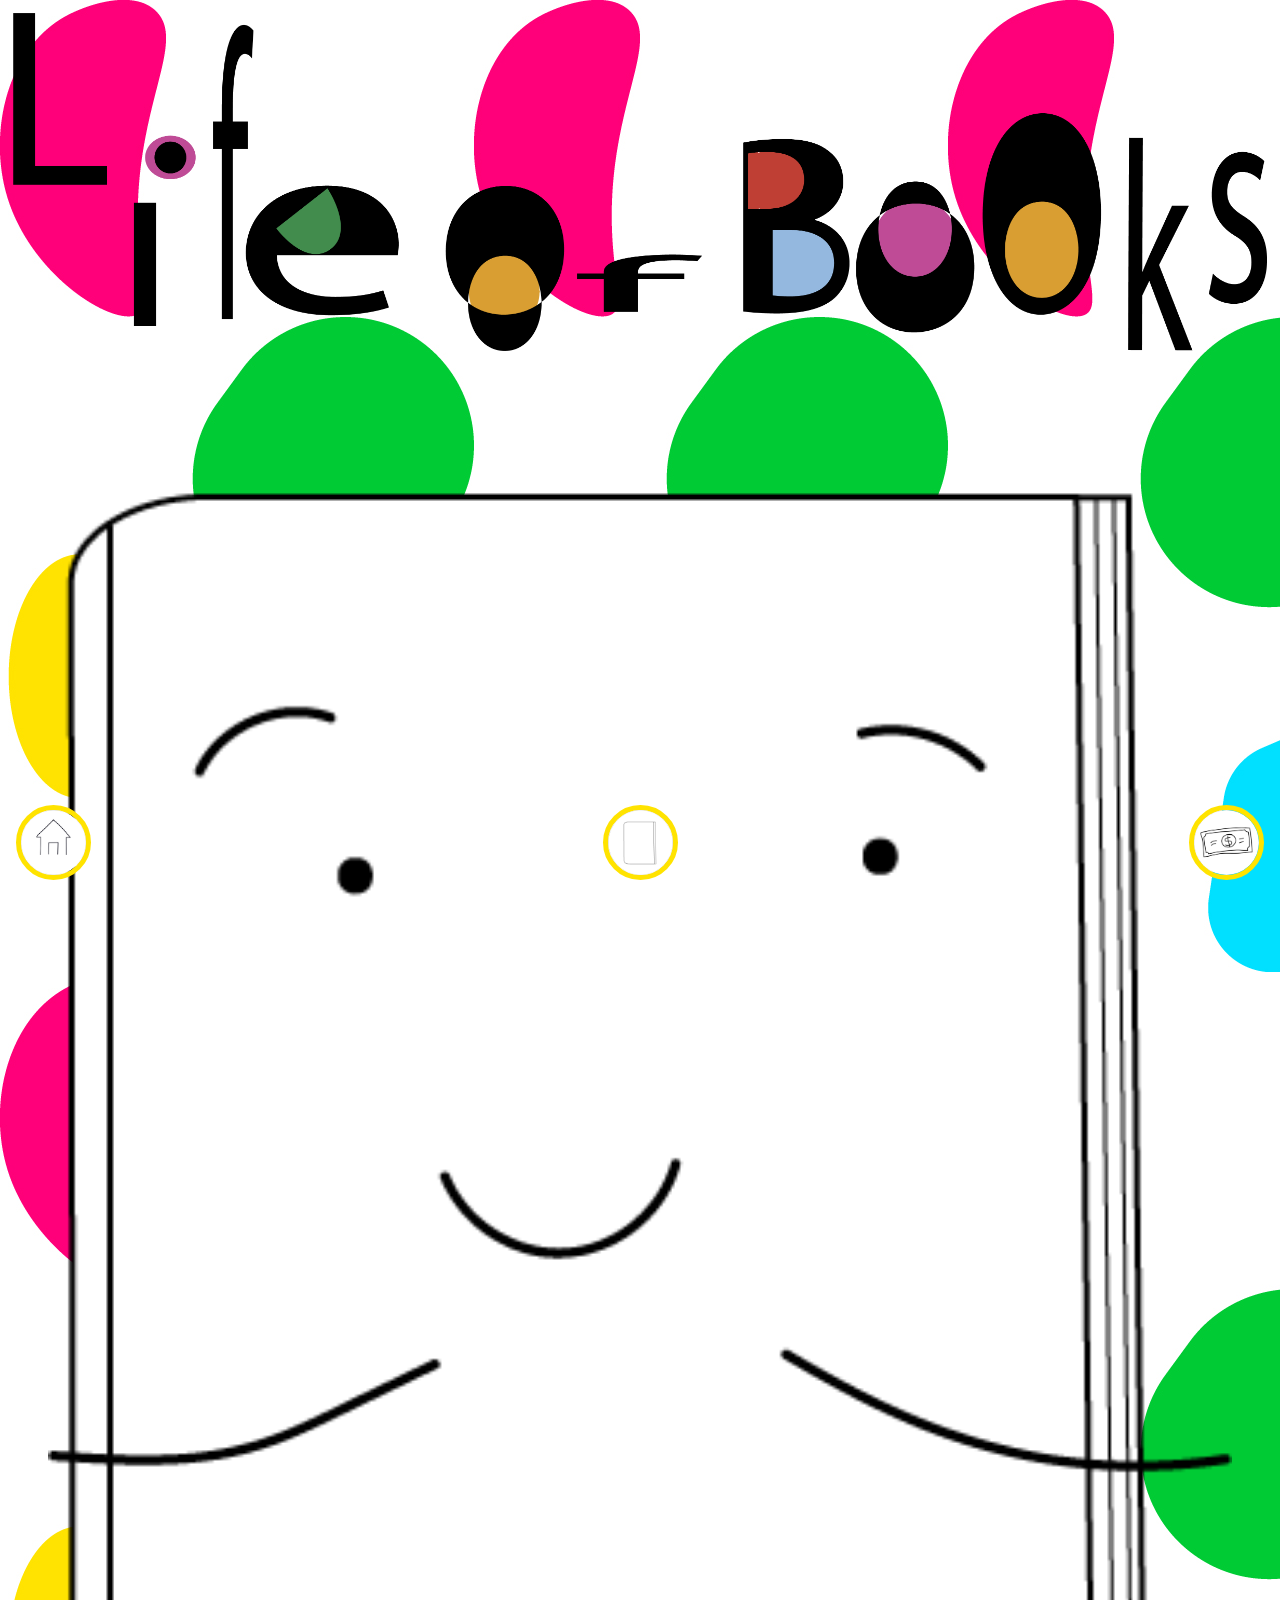
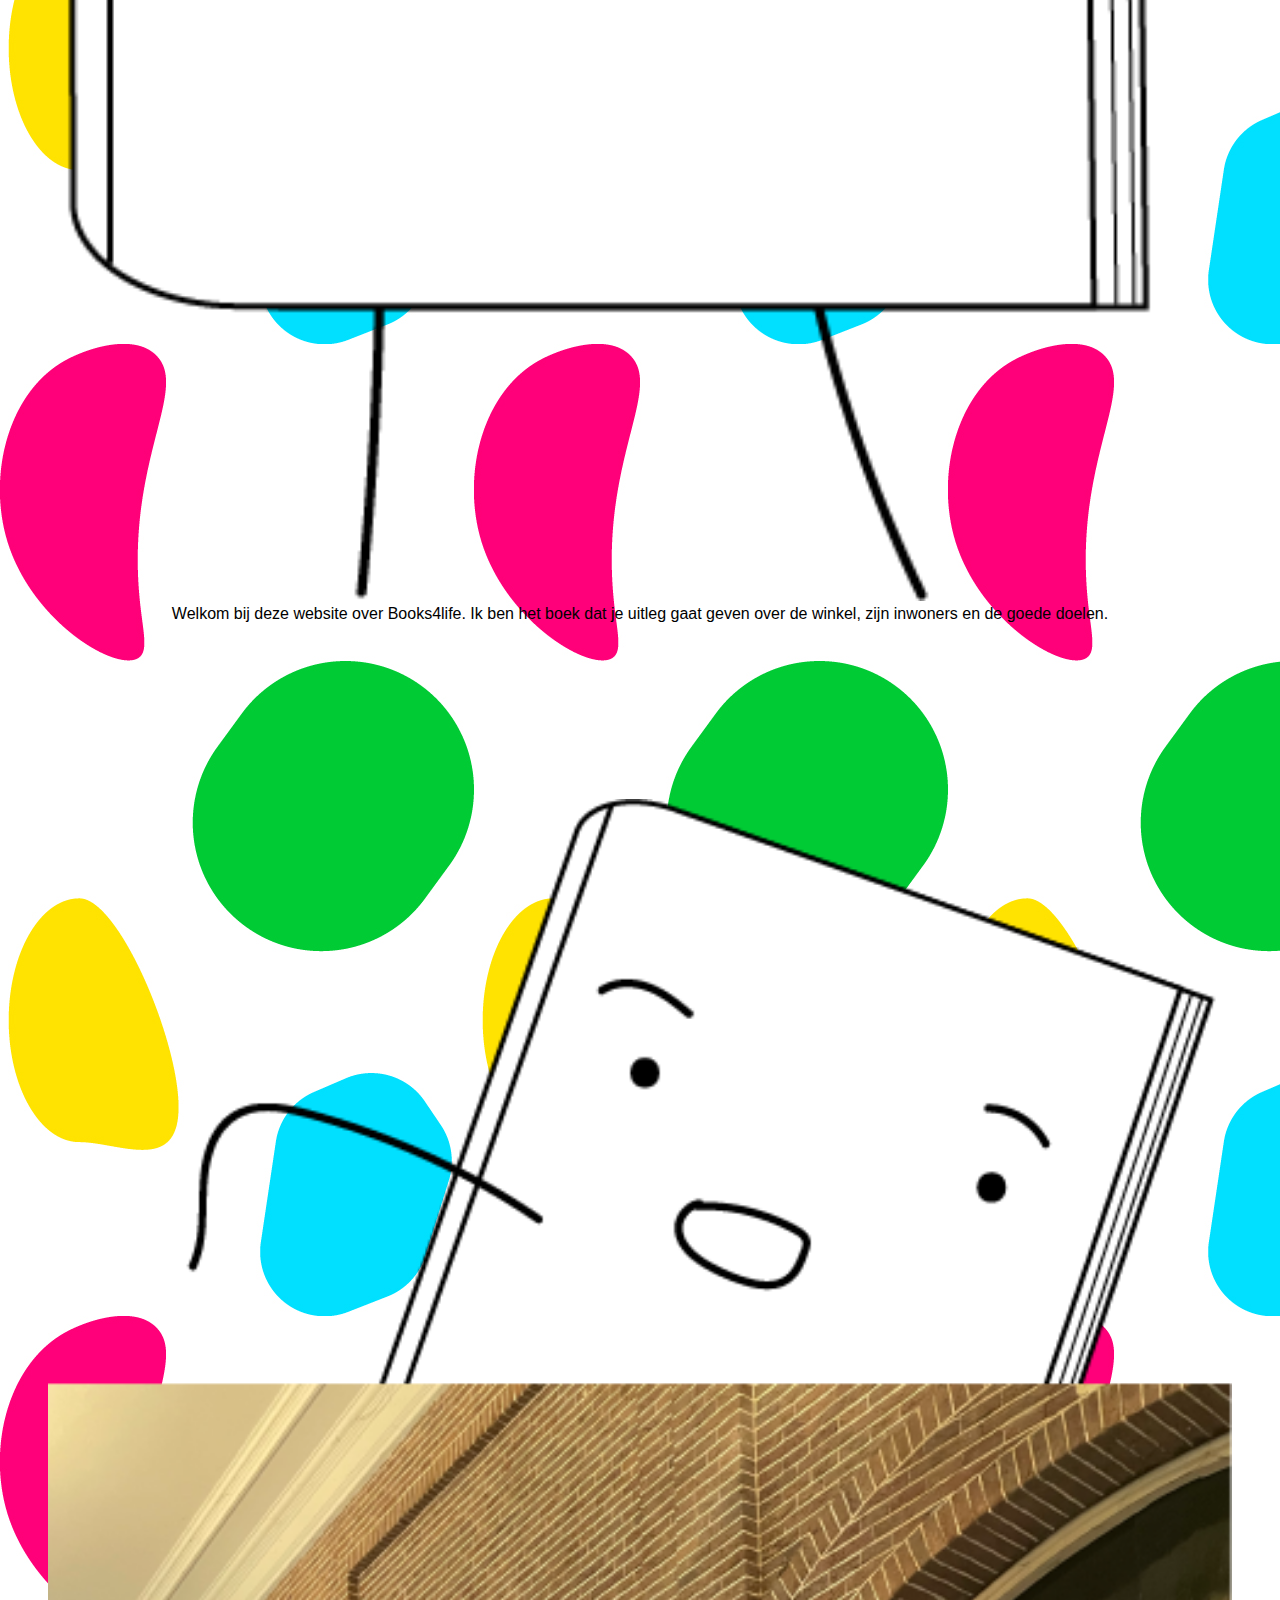
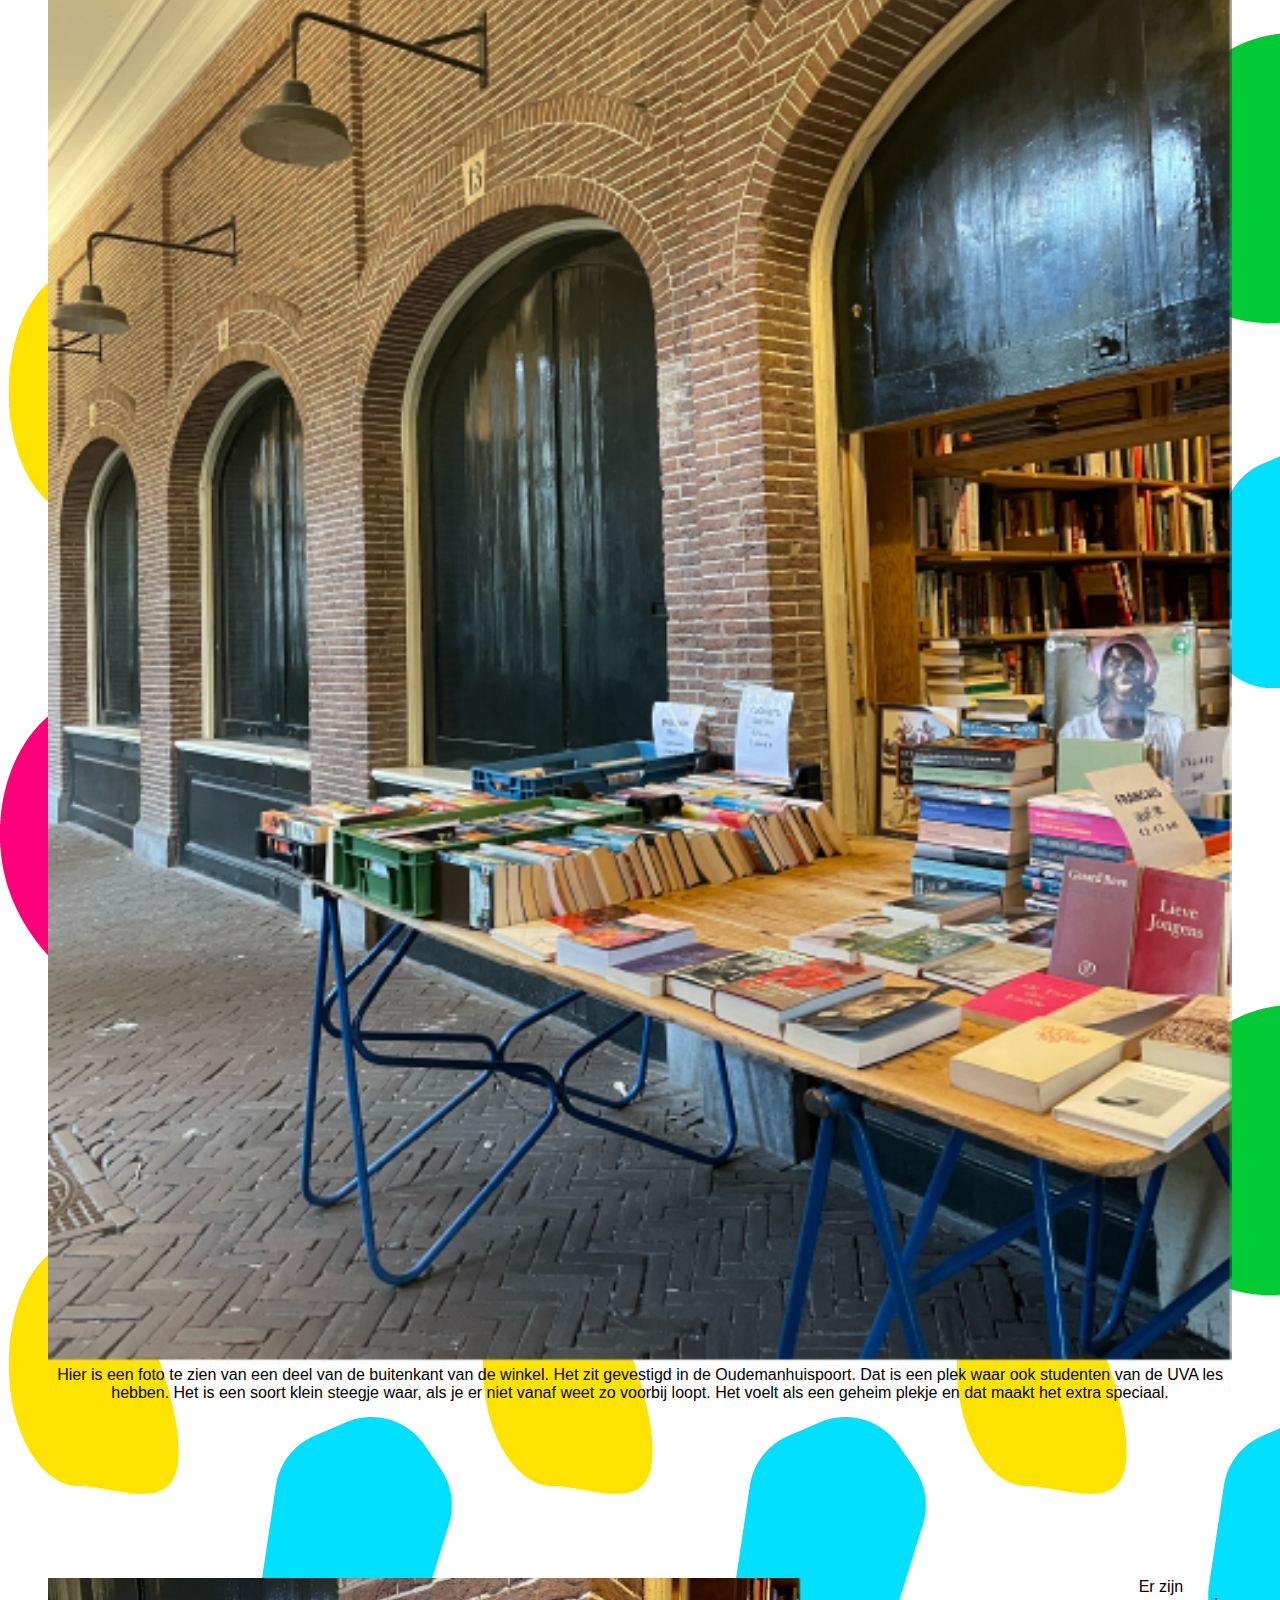
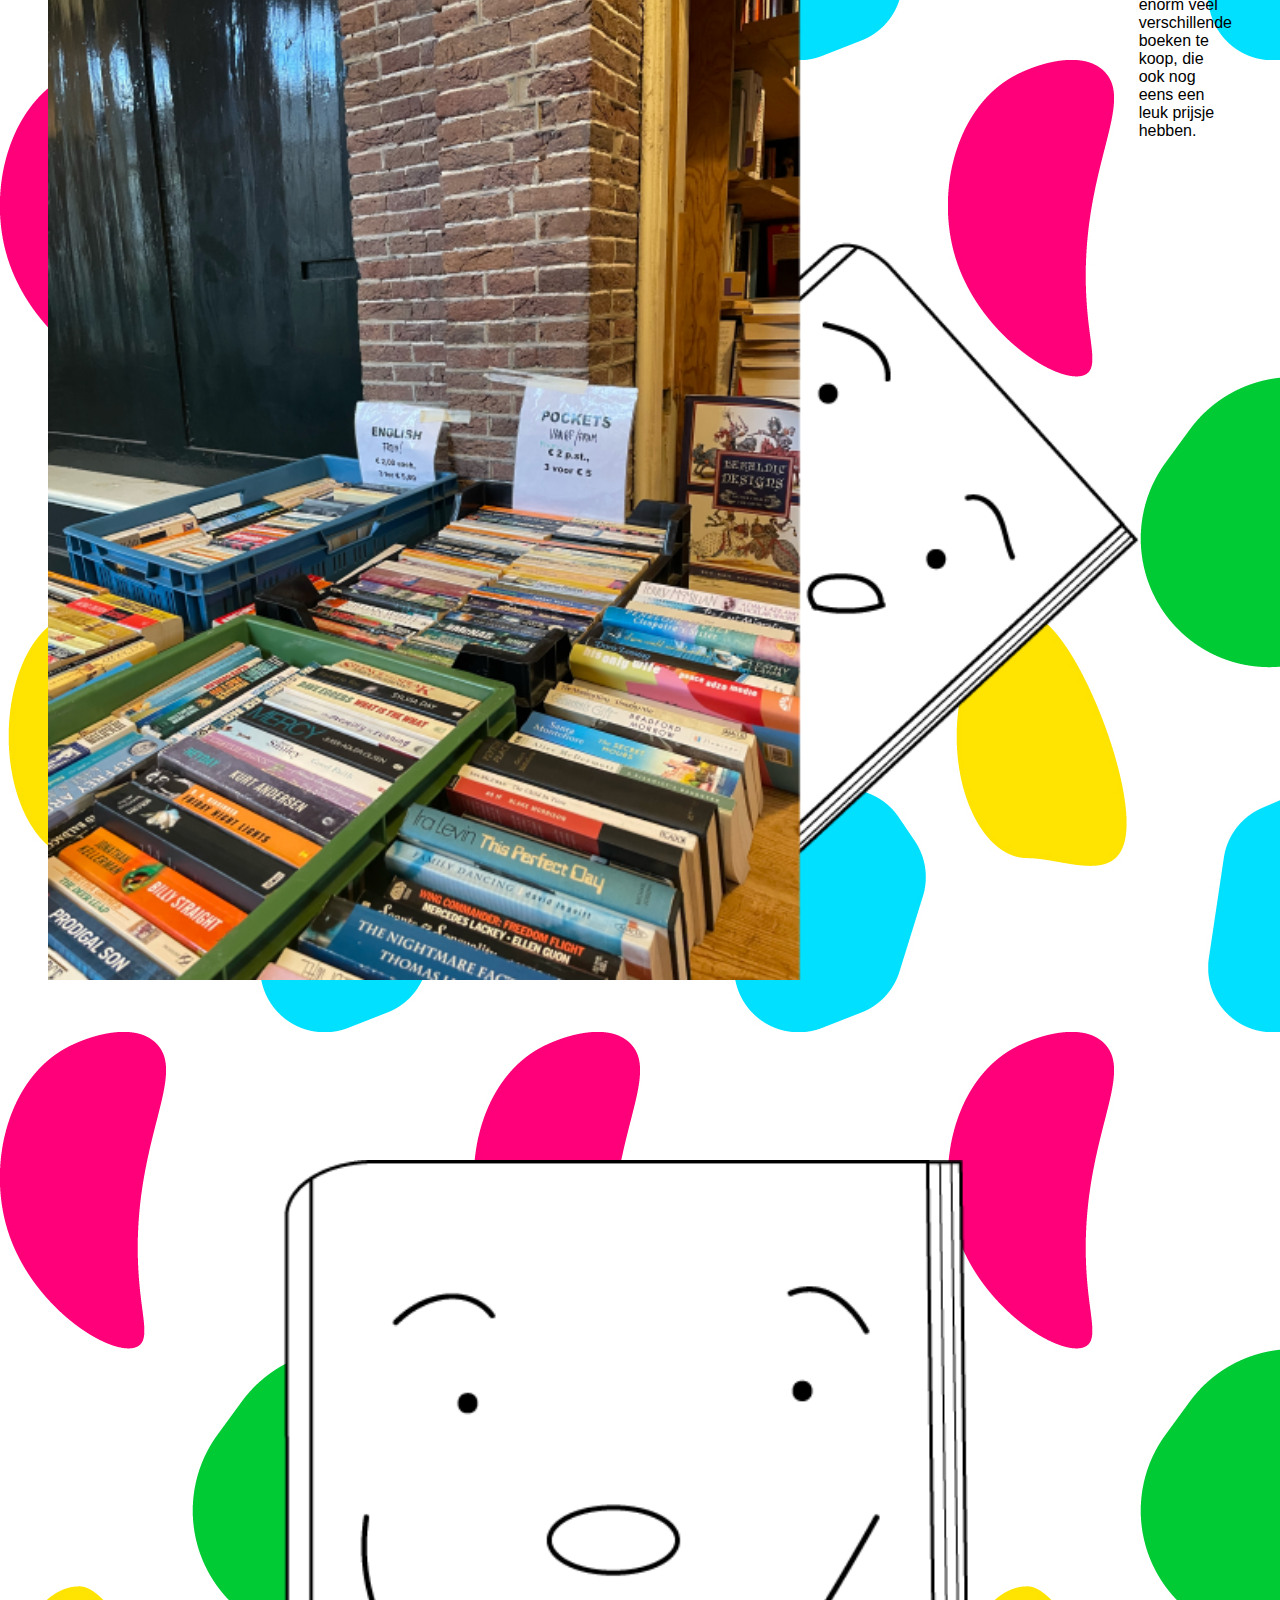
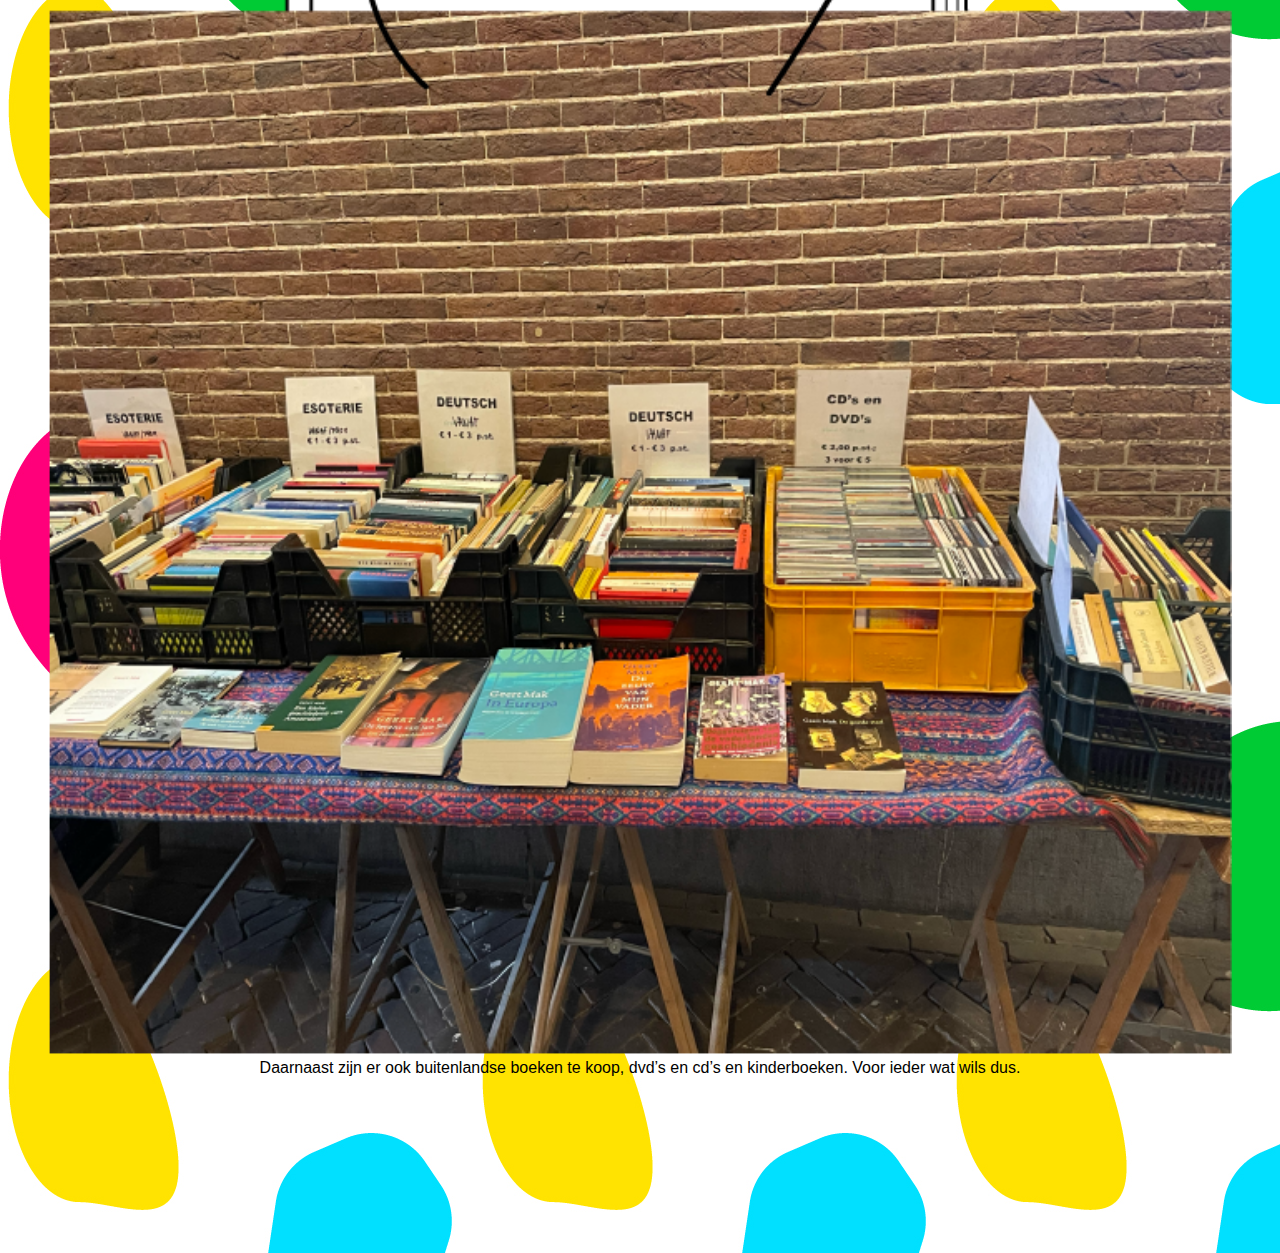
<file: index.html>
<!DOCTYPE html>
<html lang="nl">
<head>
    <meta charset="UTF-8">
    <meta name="viewport" content="width=device-width, initial-scale=1.0">
    <title>LifeofBooks</title>
    <link rel="stylesheet" href="style.css">
</head>
<body>
    <header>
        <h1><img src="images/titel-logo.png" alt="Hier is een speelse illustratie te zien waar 'Life of Books' te zien is."></h1>
    </header>
    <main>
        <section>
            <figure>
                <img src="images/welkom-illustratie.png" alt="Hier is een geïllustreerd boek te zien met een glimlachend gezicht en twee armen voor zn wangen.">
                <figcaption>
                    Welkom bij deze website over Books4life. Ik ben het boek dat je uitleg gaat geven over de winkel, zijn inwoners en de goede doelen.
            </figcaption>
            </figure>
        </section>
        <section>
            <figure>
                <img src="images/foto-met-boek-die-naar-beneden-wijst.png" alt="Hier is een gedeelte van de boekenwinkel te zien op een foto, boven de foto hangt een geïllustreerd boek die naar beneden wijst.">
                <figcaption>
                    Hier is een foto te zien van een deel van de buitenkant van de winkel. 
                    Het zit gevestigd in de Oudemanhuispoort. Dat is een plek waar ook studenten van de UVA les hebben. 
                    Het is een soort klein steegje waar, als je er niet vanaf weet zo voorbij loopt. 
                    Het voelt als een geheim plekje en dat maakt het extra speciaal.
                </figcaption>
            </figure>
        </section>
        <section class="tekst-rechts">
            <div>
                <img src="images/foto-met-boek-aan-de-rechterkant.png" alt="Hier is een gedeelte van de boekenwinkel te zien op een foto, aan de rechterkant van de foto zie je het gezicht van een geïllustreerd boek die duidelijk aan het uitleggen is.">
            </div>
            <p>
                Er zijn enorm veel verschillende boeken te koop, die ook nog eens een leuk prijsje hebben.
            </p>
        </section>
        <section>
            <figure>
                <img src="images/foto-met-boek-die-erboven-hangt.png" alt="Hier is een gedeelte van de boekenwinkel te zien op een foto, aan de bovenkant van de foto hangt een geïllustreerd boek over de rand van de foto. Het boek houdt de foto vast met zijn armen.">
                <figcaption>
                    Daarnaast zijn er ook buitenlandse boeken te koop, dvd’s en cd’s en kinderboeken. Voor ieder wat wils dus. 
                </figcaption>
            </figure>
        </section>
    </main>
    <footer>
            <nav>
                <ul>
                    <li><a href="index.html"><img src="images/button-huisje.png" alt="Hier is een illustratie te zien van een simpel huis als icoon."></a></li>
                    <li><a href="buren.html"><img src="images/button-boek.png" alt="Hier is een illustratie te zien van een boek als icoon."></a></li>
                    <li><a href="doelen.html"><img src="images/button-geld.png" alt="Hier is een illustratie te zien van een briefje papiergeld als icoon."></a></li>
                </ul>
            </nav>
    </footer>
</body>
</html>
</file>
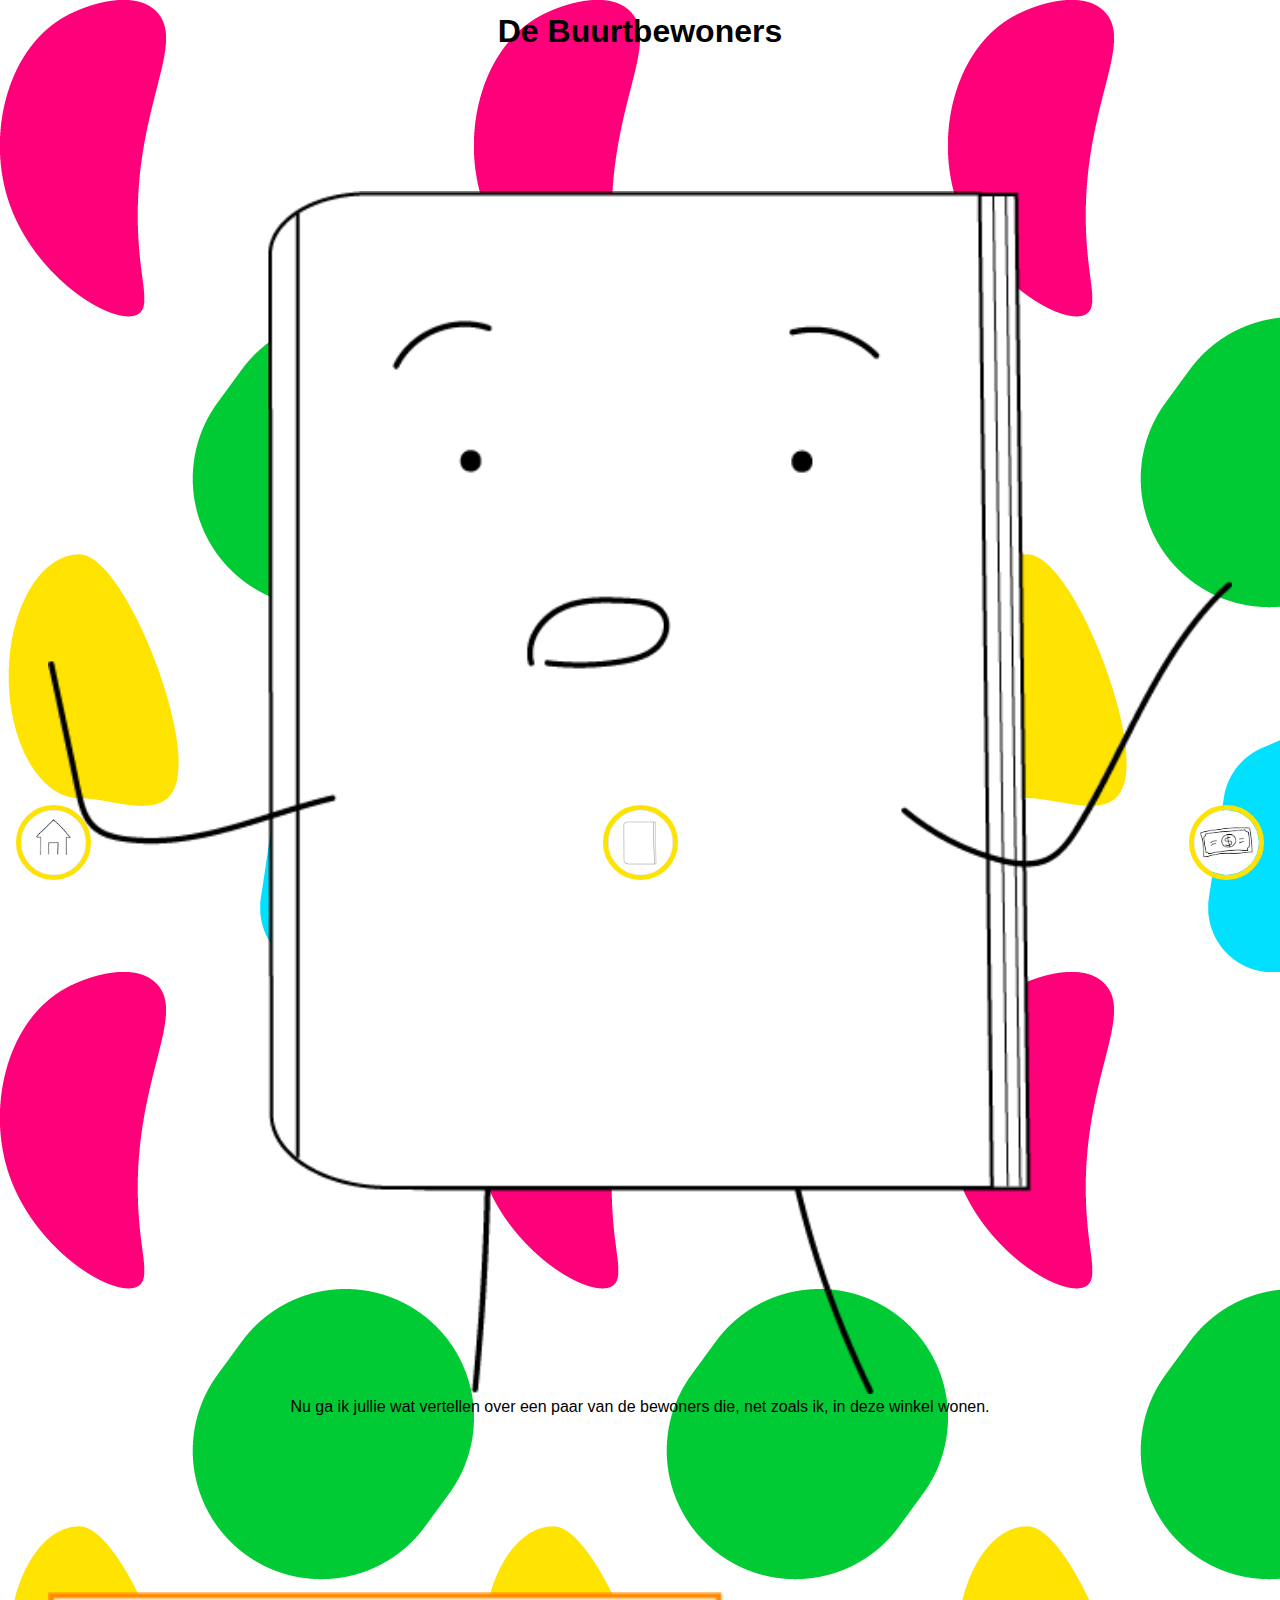
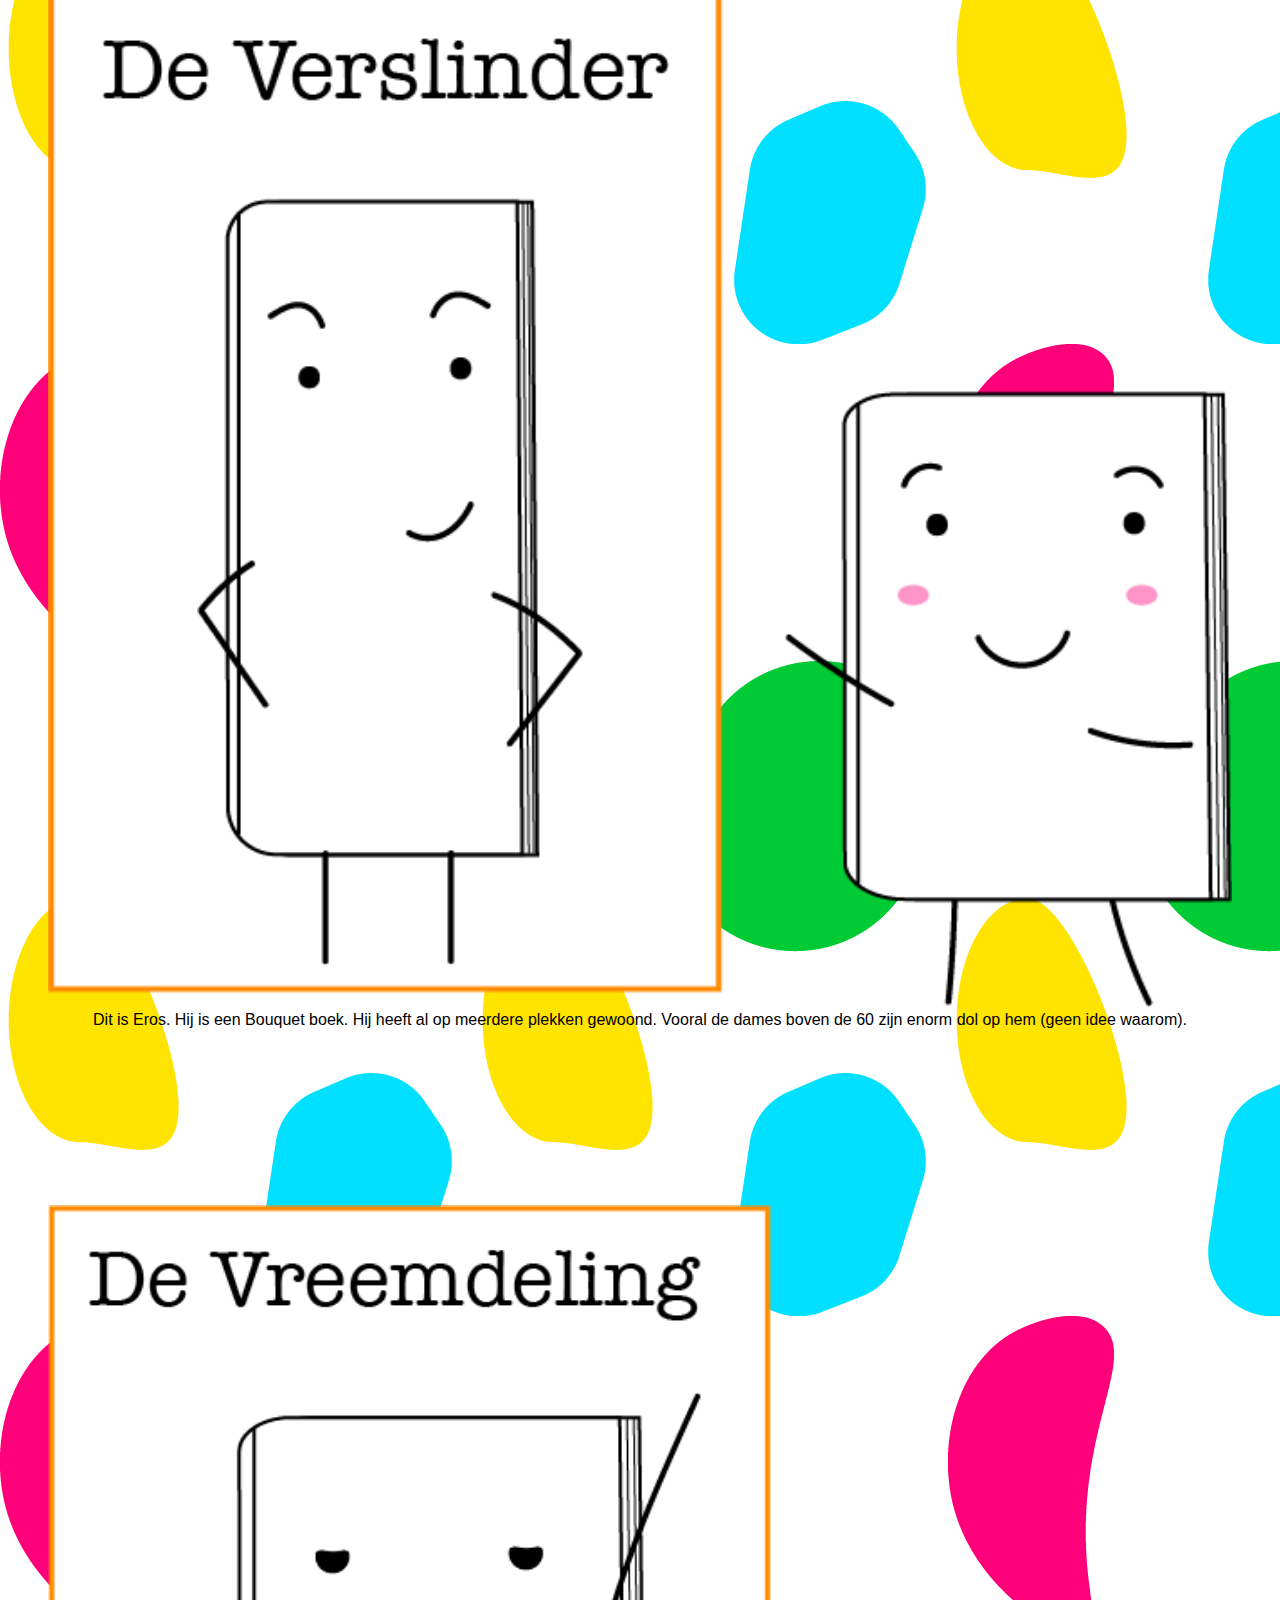
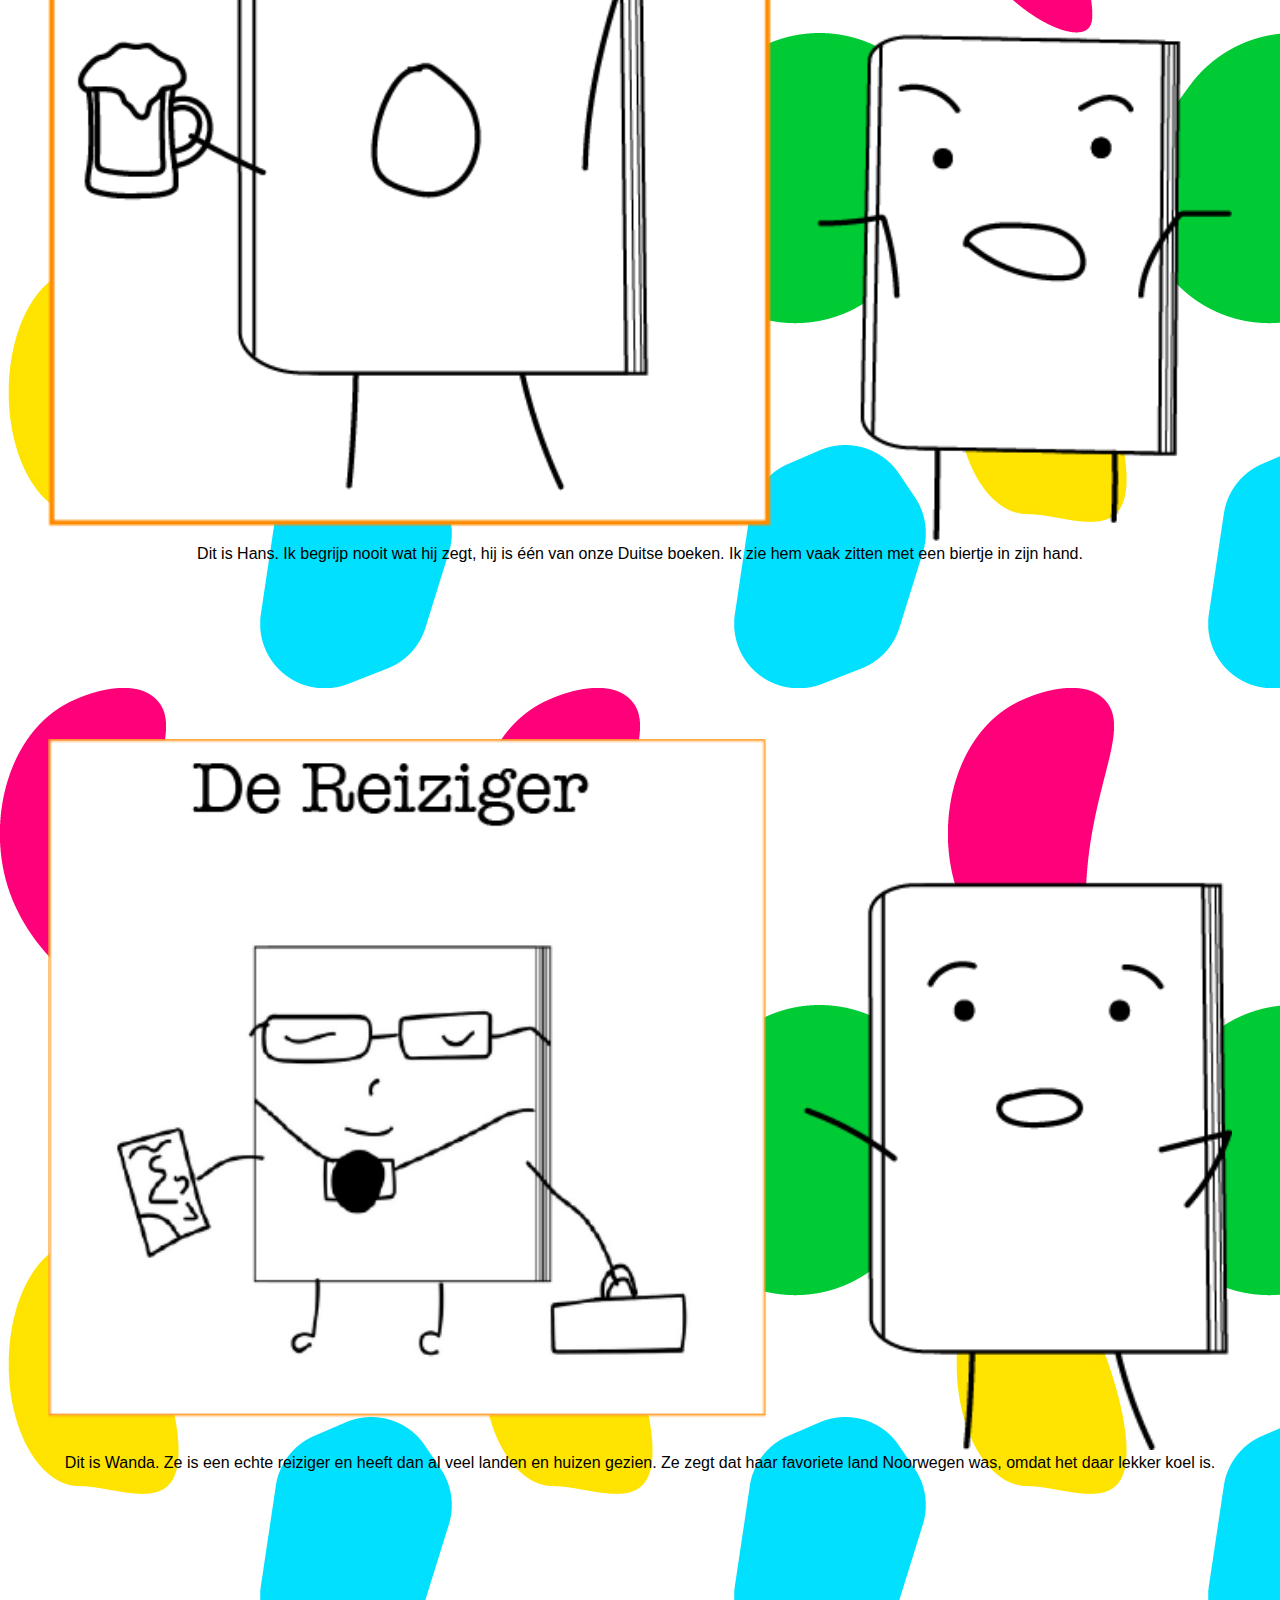
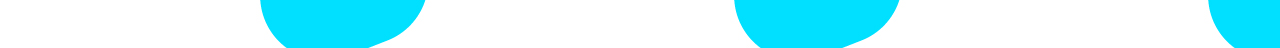
<file: buren.html>
<!DOCTYPE html>
<html lang="nl">
<head>
    <meta charset="UTF-8">
    <meta name="viewport" content="width=device-width, initial-scale=1.0">
    <title>De Buurtbewoners</title>
    <link rel="stylesheet" href="style.css">
</head>
<body>
    <header>
        <h1>De Buurtbewoners</h1>
    </header>   
    <main>
        <section>
            <figure>
                <img src="images/boek-uitleg-bewoners.png" alt="Hier is een geïllustreerd boek te zien die zijn armen omhoog houdt waardoor het lijkt alsof ie iets niet snapt.">
                <figcaption>
                    Nu ga ik jullie wat vertellen over een paar van de bewoners die, net zoals ik, in deze winkel wonen.
                </figcaption>
            </figure>
        </section>
        <section>
            <figure>
                <img src="images/de-verslinder.png" alt="Hier zijn twee geïllustreerde boeken te zien, links staat er eentje die in een lijst staat waarop staat 'De Verslinder' en hij kijkt zwoel. Rechts staat een boek dat bloost en naar de lijst wijst.">
                <figcaption>
                    Dit is Eros. Hij is een Bouquet boek. Hij heeft al op meerdere plekken gewoond. 
                    Vooral de dames boven de 60 zijn enorm dol op hem (geen idee waarom).
                </figcaption>
            </figure>
        </section>
        <section>
            <figure>
                <img src="images/de-vreemdeling.png" alt="Hier zijn twee geïllustreerde boeken te zien. Links zie je een boek in een lijst staan, hij lijkt iets te schreeuwen en heeft een glas bier in zijn hand. Boven dat boek staat 'De Vreemdeling'. Rechts staat een boek die erg verwart kijkt en zijn schouders optrekt.">
                <figcaption>
                    Dit is Hans. Ik begrijp nooit wat hij zegt, hij is één van onze Duitse boeken. 
                    Ik zie hem vaak zitten met een biertje in zijn hand. 
                </figcaption>
            </figure>
        </section>
        <section>
            <figure>
               <img src="images/de-reiziger.png" alt="Hier zijn twee geïllustreerde boeken te zien. Links zie je een boek in een lijst staan. Dat boek heeft een bril, een kaart in haar hand, een tas in haar andere hand en een camera om haar nek. Boven haar staat 'De Reiziger'. Rechts staat een boek die duidelijk iets uitlegt en met 1 arm naar links wijst, en met de andere hand in zijn heup staat.">
               <figcaption>
                Dit is Wanda. Ze is een echte reiziger en heeft dan al veel landen en huizen gezien. 
                Ze zegt dat haar favoriete land Noorwegen was, omdat het daar lekker koel is.
                </figcaption>
            </figure>
        </section>
    </main>
    <footer>
        <nav>
            <ul>
                <li><a href="index.html"><img src="images/button-huisje.png" alt="Hier is een illustratie te zien van een simpel huis als icoon."></a></li>
                <li><a href="buren.html"><img src="images/button-boek.png" alt="Hier is een illustratie te zien van een boek als icoon."></a></li>
                <li><a href="doelen.html"><img src="images/button-geld.png" alt="Hier is een illustratie te zien van een briefje papiergeld als icoon."></a></li>
            </ul>
        </nav>
    </footer>
</body>
</html>
</file>
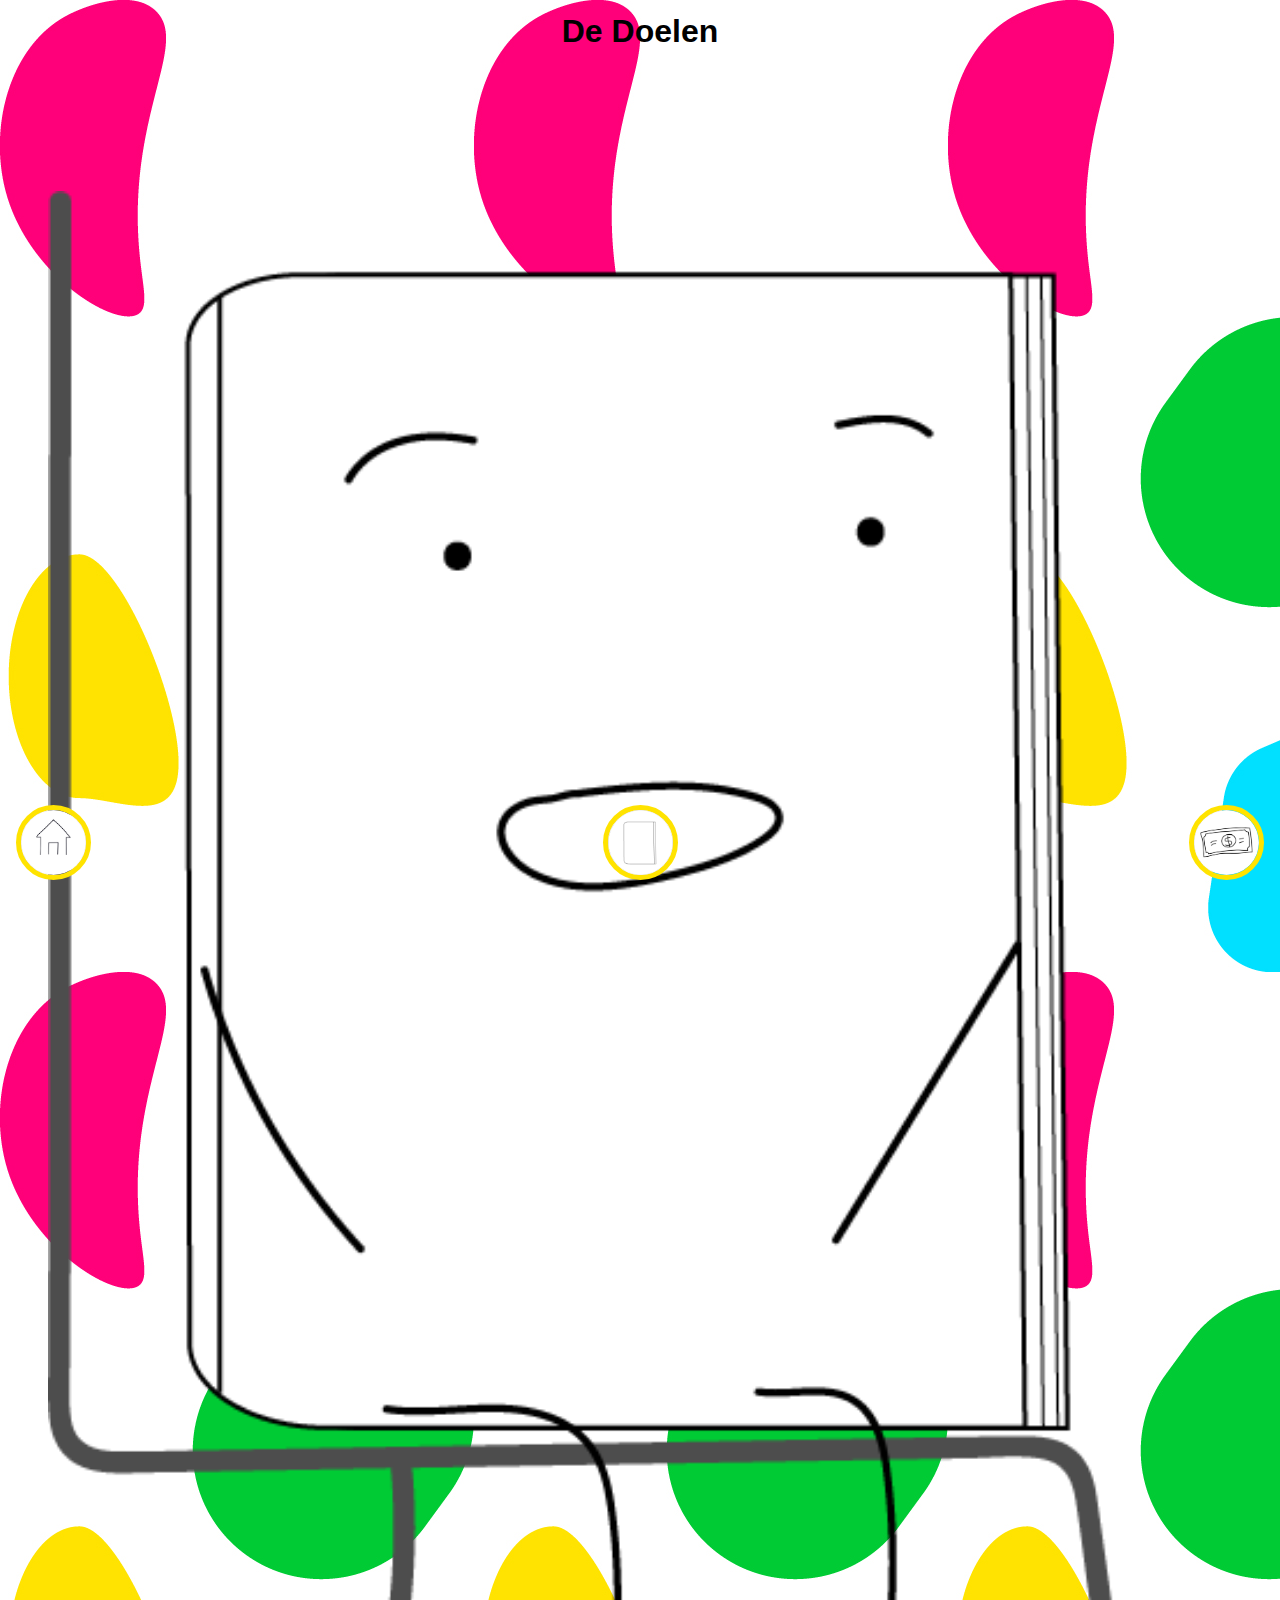
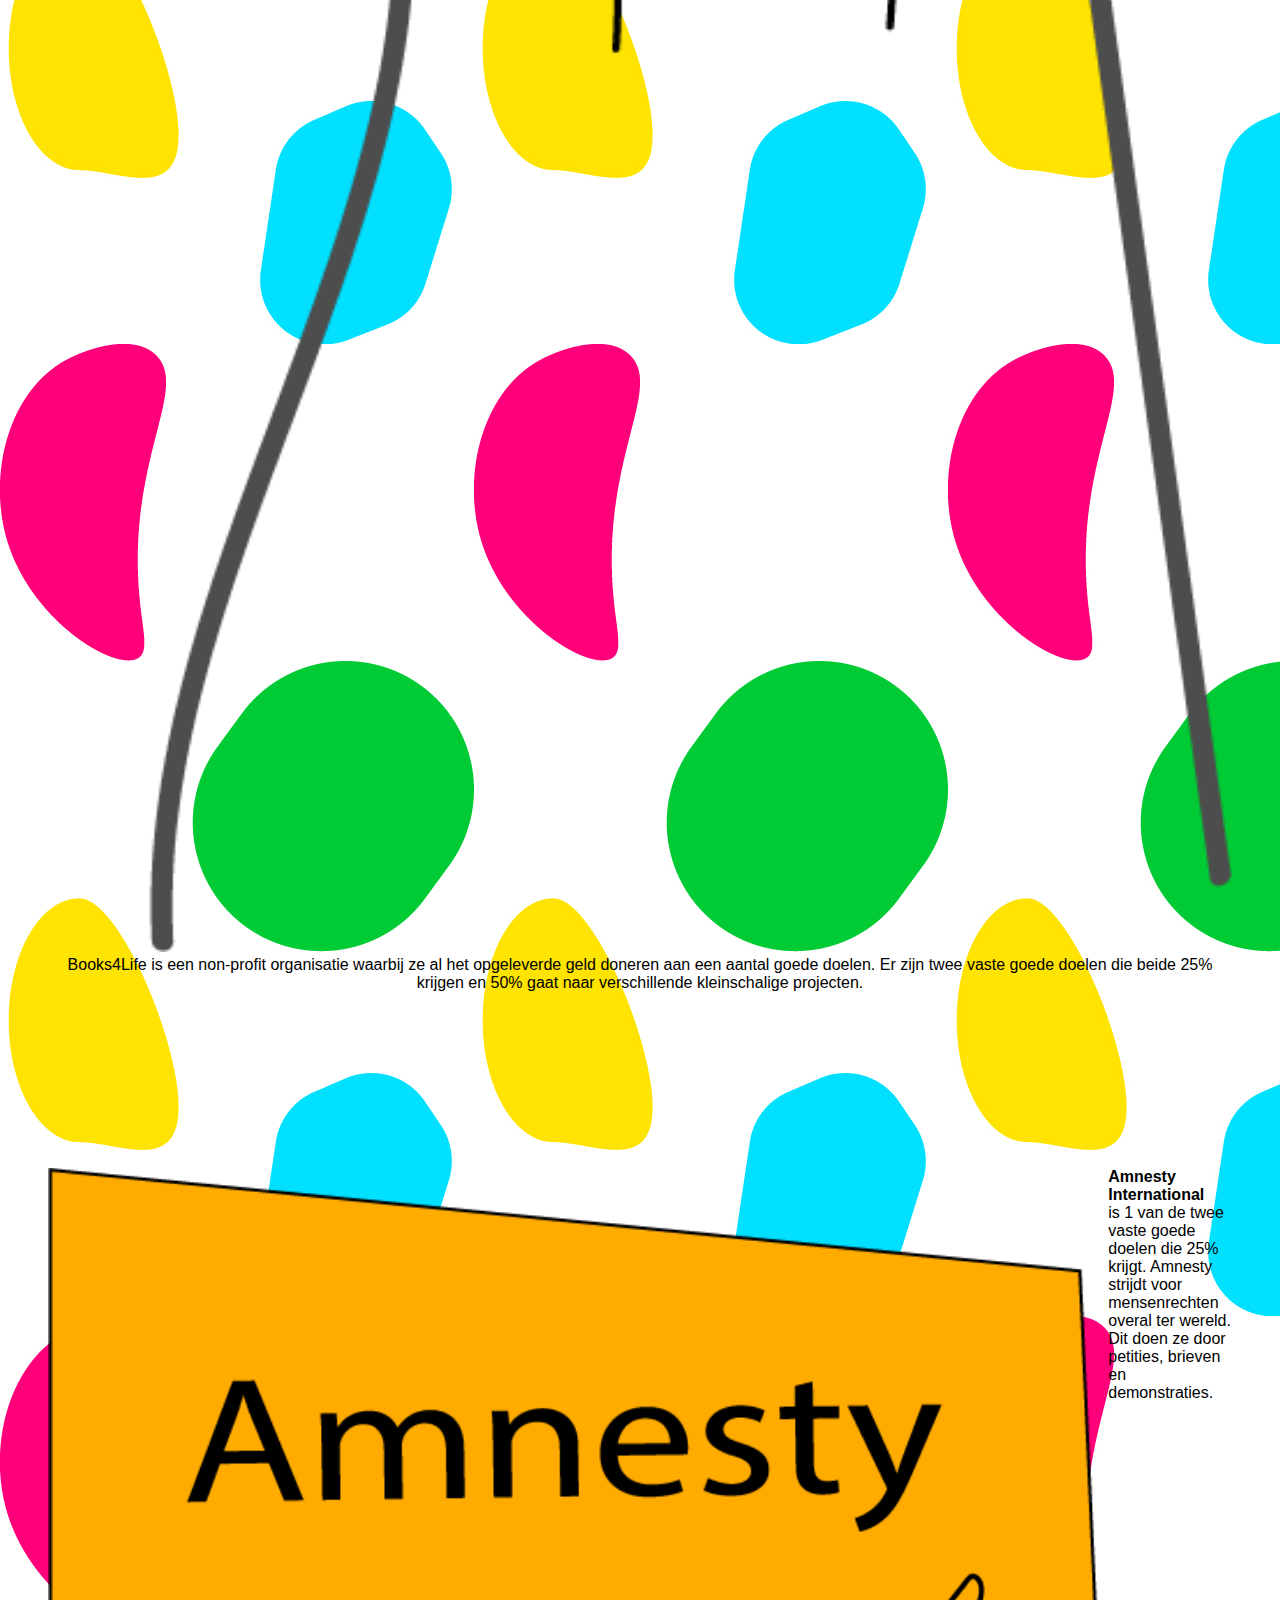
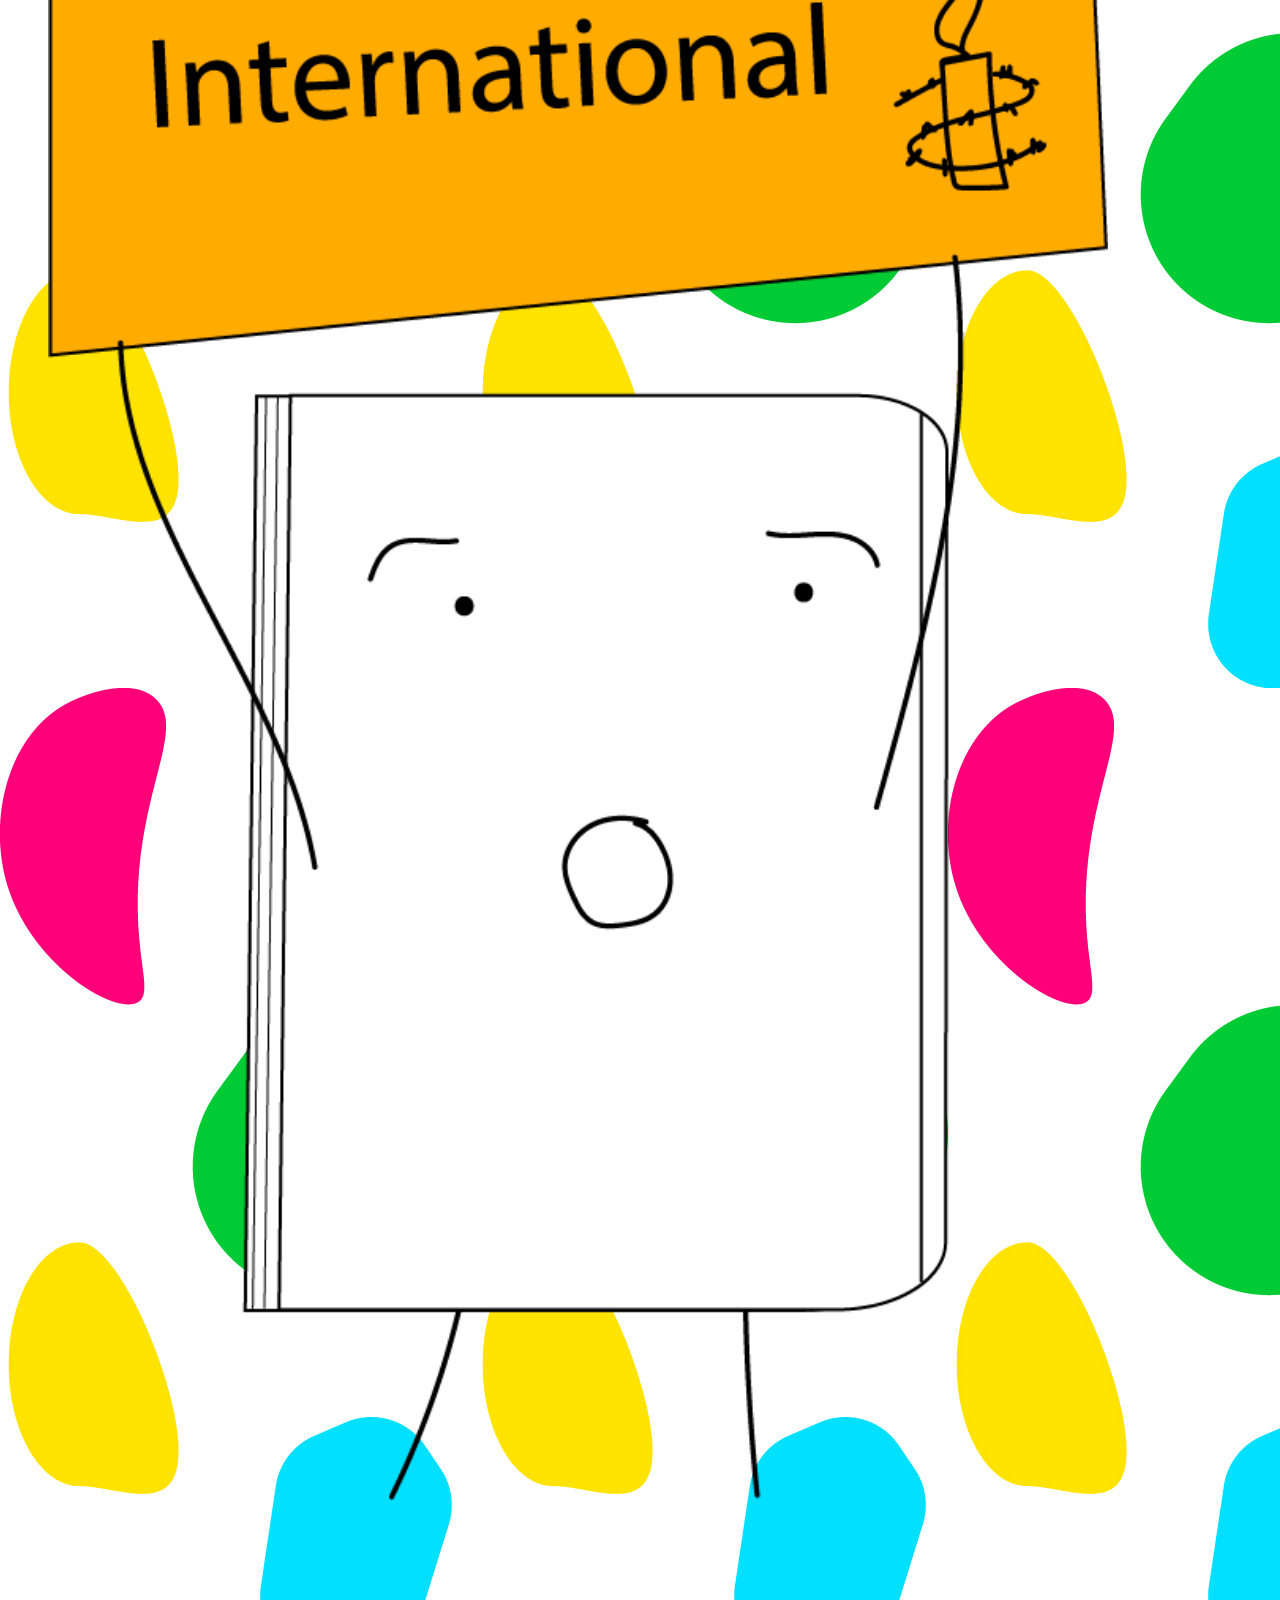
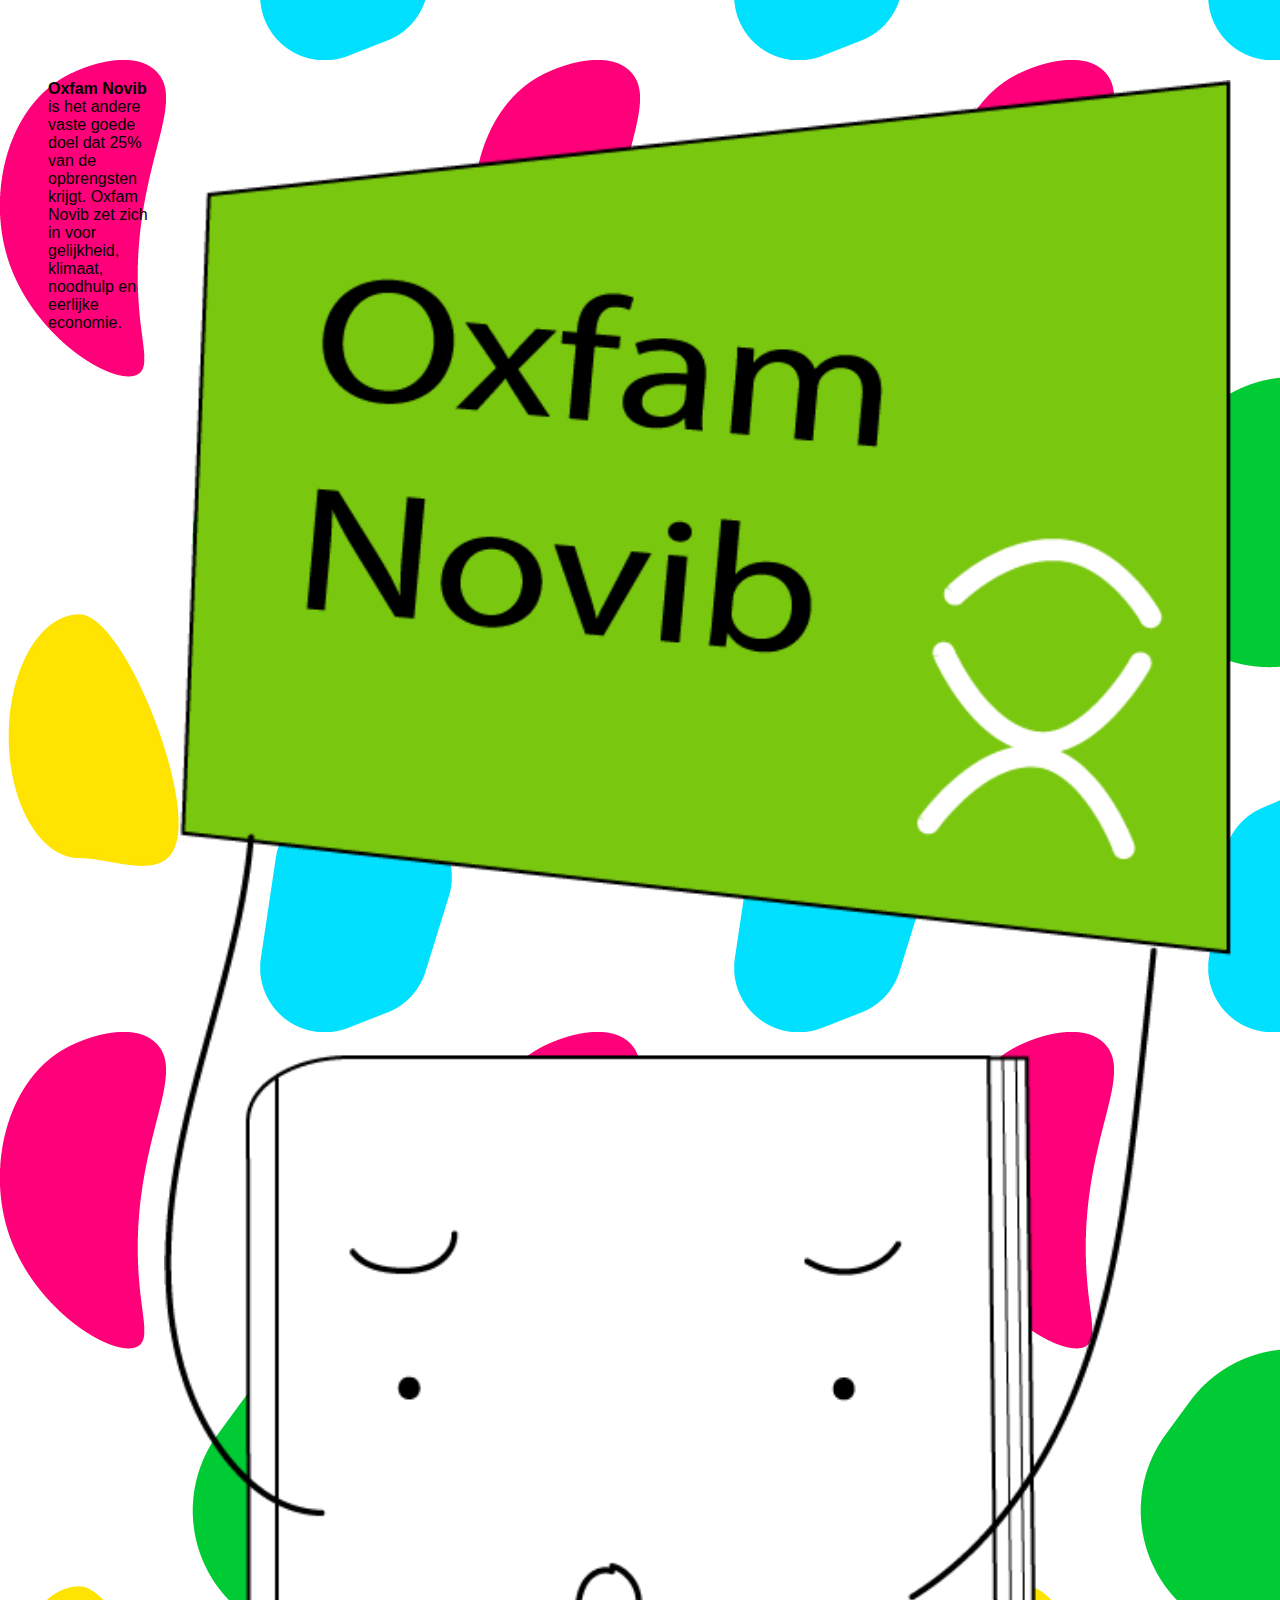
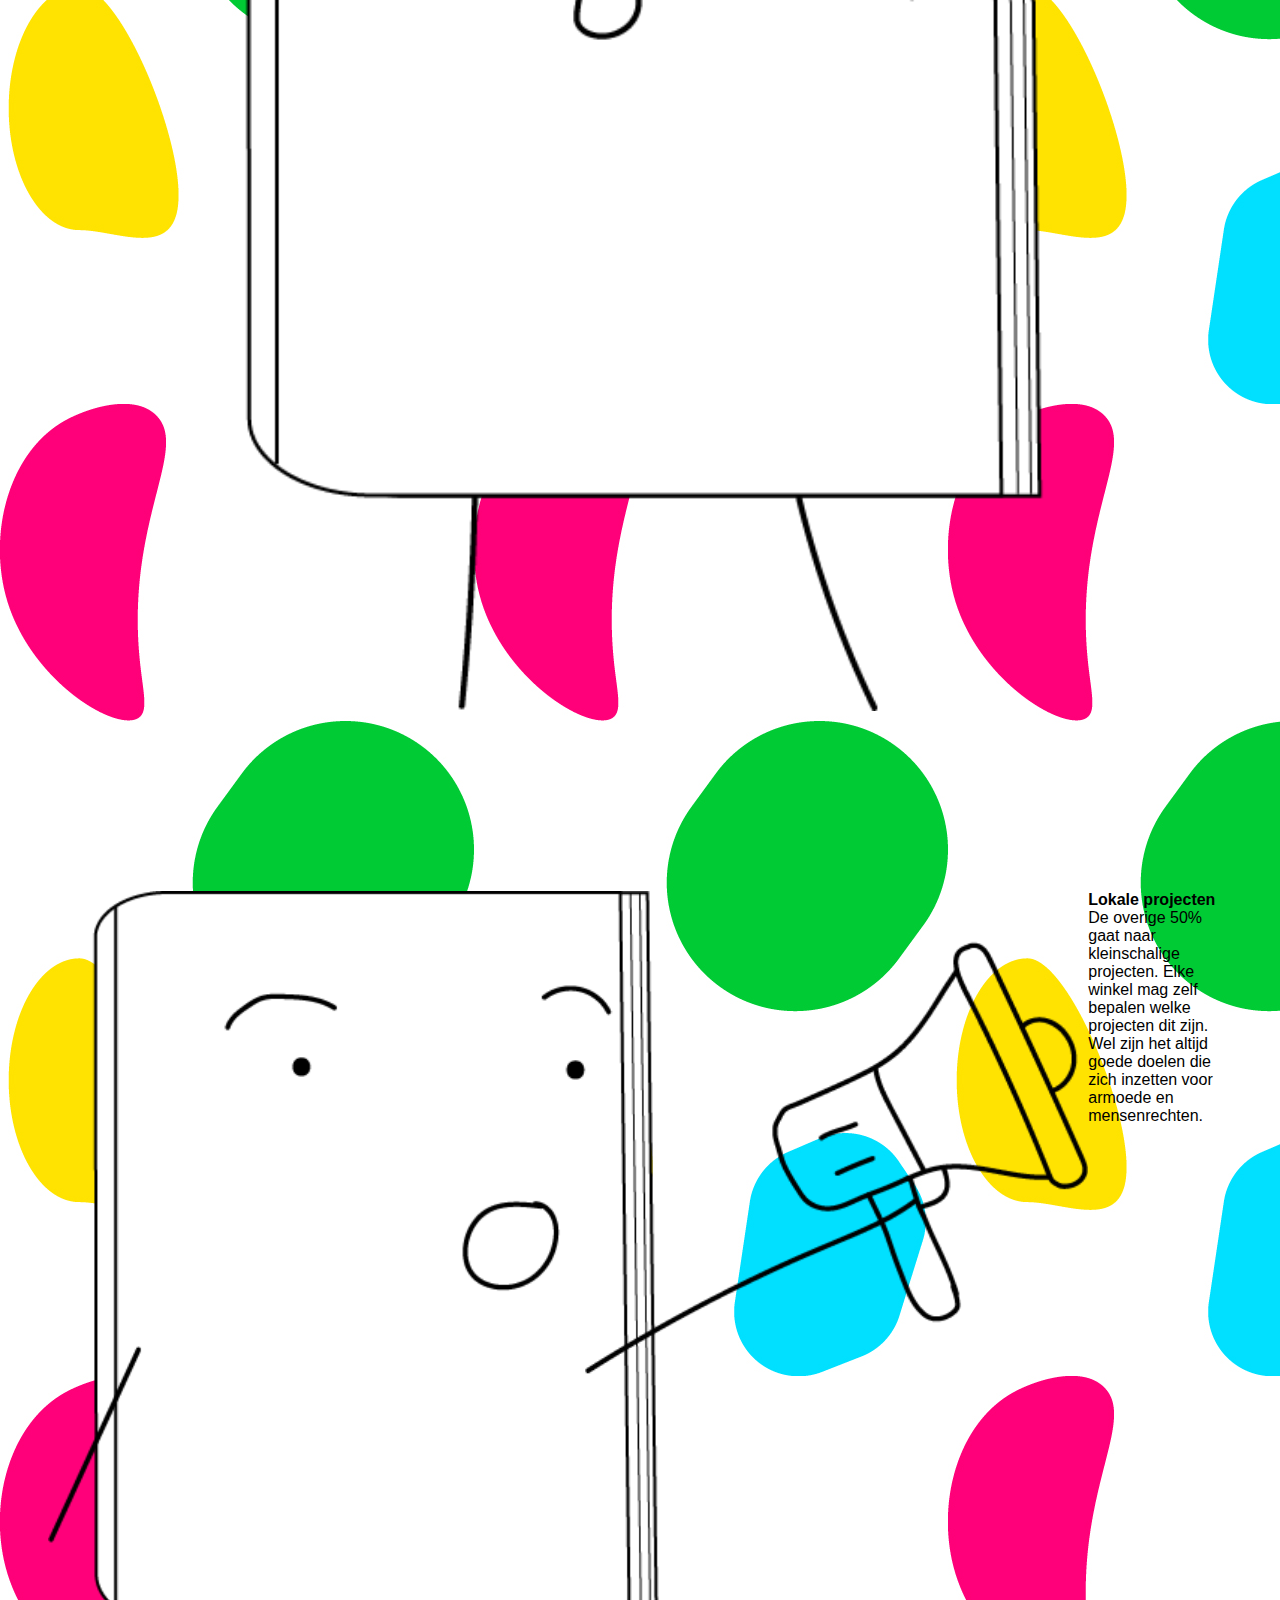
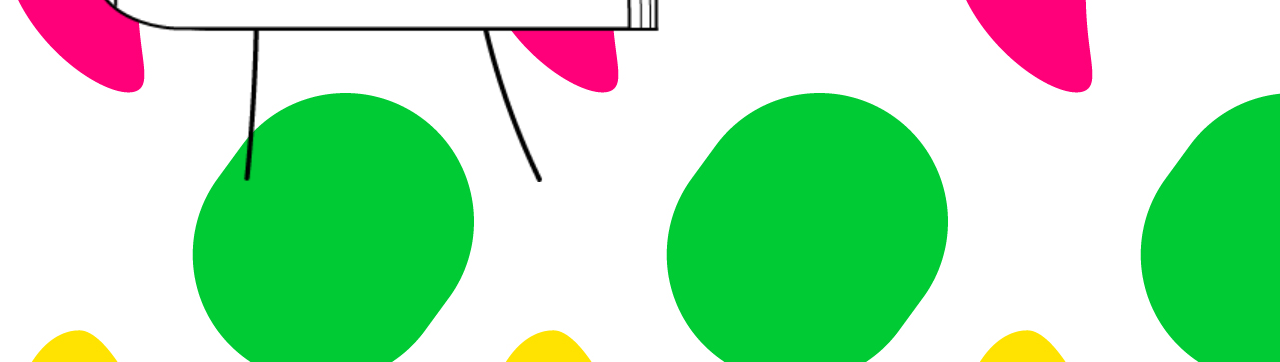
<file: doelen.html>
<!DOCTYPE html>
<html lang="nl">
<head>
    <meta charset="UTF-8">
    <meta name="viewport" content="width=device-width, initial-scale=1.0">
    <title>De Doelen</title>
    <link rel="stylesheet" href="style.css">
</head>
<body>
    <header>
        <h1>De Doelen</h1>
    </header>     
    <main>
        <section>
            <figure>
                <img src="images/boek-op-stoel.png" alt="Hier is een geïllustreerd boek te zien die op een grote stoel zit en duidelijk iets aan het vertellen is.">
                <figcaption>
                    Books4Life is een non-profit organisatie waarbij ze al het opgeleverde geld doneren aan een 
                    aantal goede doelen. Er zijn twee vaste goede doelen die beide 25% krijgen en 50% gaat naar 
                    verschillende kleinschalige projecten.
                </figcaption>
            </figure>
        </section>
        <section class="tekst-rechts">
            <div>
                <img src="images/boek-met-amnesty-bord.png" alt="Hier is een geïllustreerd boek te zien dat een groot protest bord omhooghoudt waarop 'Amnesty Internationa' staat, inclusief het logo van Amnesty International (een kaars met een prikkeldraad eromheen gewikkeld).">
            </div>
            <div>
                <h2>Amnesty International</h2>
                <p>
                    is 1 van de twee vaste goede doelen die 25% krijgt. 
                    Amnesty strijdt voor mensenrechten overal ter wereld. Dit doen ze door petities, 
                    brieven en demonstraties. 
                </p>
            </div>
        </section>
        <section class="boek-oxfam">
            <div>
                <img src="images/boek-met-oxfam-bord.png" alt="Hier is een geïllustreerd boek te zien dat een groot protest bord omhooghoudt waarop 'Oxfam Novib' staat, inclusief het logo van Oxfam Novib. Het boek zelf kijkt er ernstig bij.">
            </div>
            <div>
                <h2>Oxfam Novib</h2>
                <p>
                    is het andere vaste goede doel dat 25% van de opbrengsten krijgt. 
                    Oxfam Novib zet zich in voor gelijkheid, klimaat, noodhulp en eerlijke economie.
                </p>
            </div>
        </section>
        <section class="tekst-rechts">
            <div>
                <img src="images/boek-met-megafoon.png" alt="Hier is een geïllustreerd boek te zien die een megafoon vasthoudt en er duidelijk doorheen praat/iets zegt.">
            </div>
            <div>
                <h2>Lokale projecten</h2>
                <p>
                De overige 50% gaat naar kleinschalige projecten. Elke winkel mag zelf bepalen welke projecten dit zijn. 
                Wel zijn het altijd goede doelen die zich inzetten voor armoede en mensenrechten.
                </p>
            </div>
        </section>
    </main>
    <footer>
        <nav>
            <ul>
                <li><a href="index.html"><img src="images/button-huisje.png" alt="Hier is een illustratie te zien van een simpel huis als icoon."></a></li>
                <li><a href="buren.html"><img src="images/button-boek.png" alt="Hier is een illustratie te zien van een boek als icoon."></a></li>
                <li><a href="doelen.html"><img src="images/button-geld.png" alt="Hier is een illustratie te zien van een briefje papiergeld als icoon."></a></li>
            </ul>
        </nav>
    </footer>
</body>
</html>
</file>
<file: style.css>
* {
    margin: 0;
    padding: 0;
    box-sizing: border-box;
}

body {
    background-image: url('images/vormen-achtergrond.jpg');
    font-family: 'Gill Sans', 'Gill Sans MT', Calibri, 'Trebuchet MS', sans-serif;
    font-size: medium;
}

h2 {
    font-size: medium;
}

h1 {
    display: flex;
    justify-content: center;
    padding: 0.4em;
}

main {
    margin-bottom: 8em;
}

img {
    max-width: 100%;
    width: 600em;
}

section {
    display: flex;
    flex-direction: column;
    padding: 3em;
    margin-top: 5em;
}

figcaption {
    text-align: center;

}

nav {
    padding: 1em;
}

nav ul {
    display: flex;
    justify-content: space-between;
}

nav ul li {
    list-style-type: none;
}

nav li img {
    width: 75px;
    height: 75px;
    border: 5px solid rgb(255, 227, 0);
    border-radius: 50%;
}

nav a {
    text-decoration: none;
}

footer {
    position: fixed;
    bottom: 0;
    width: 100vw;
}

section:nth-of-type(1) {
    flex-direction: column;
}

.tekst-rechts {
    flex-direction: row;
}

.boek-oxfam {
    flex-direction: row-reverse;
}
</file>
